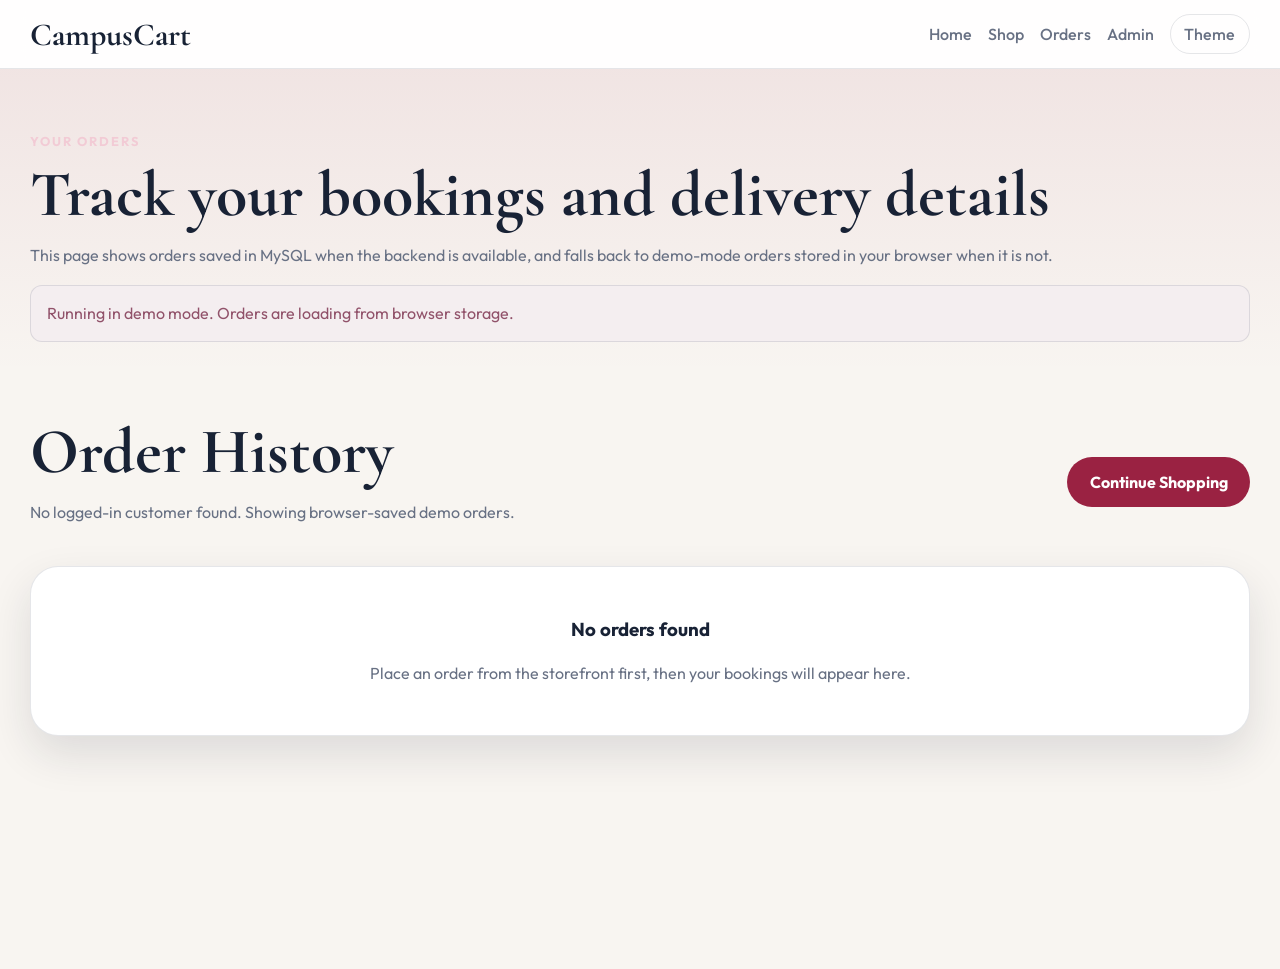
<file: orders.html>
<!DOCTYPE html>
<html lang="en">
<head>
  <meta charset="UTF-8">
  <meta name="viewport" content="width=device-width, initial-scale=1.0">
  <meta name="description" content="View your CampusCart order history.">
  <title>CampusCart | Your Orders</title>
  <link rel="preconnect" href="https://fonts.googleapis.com">
  <link rel="preconnect" href="https://fonts.gstatic.com" crossorigin>
  <link href="https://fonts.googleapis.com/css2?family=Cormorant+Garamond:wght@500;600;700&family=Outfit:wght@300;400;500;600;700&display=swap" rel="stylesheet">
  <link rel="stylesheet" href="style.css">
</head>
<body>
  <header class="site-header">
    <div class="container nav-shell">
      <a class="brand" href="index.html#home">CampusCart</a>
      <button class="nav-toggle" id="navToggle" aria-label="Open navigation" aria-expanded="false">
        <span></span>
        <span></span>
        <span></span>
      </button>
      <nav class="nav-links" id="navMenu">
        <a href="index.html#home">Home</a>
        <a href="index.html#products">Shop</a>
        <a href="orders.html">Orders</a>
        <a href="admin/index.php">Admin</a>
        <button class="theme-toggle" id="themeToggle" type="button">Theme</button>
      </nav>
    </div>
  </header>

  <main class="orders-page">
    <section class="orders-hero">
      <div class="container reveal">
        <p class="eyebrow">Your Orders</p>
        <h1>Track your bookings and delivery details</h1>
        <p class="orders-hero__text">
          This page shows orders saved in MySQL when the backend is available, and falls back to demo-mode orders
          stored in your browser when it is not.
        </p>
        <p class="database-note" id="ordersStatus">Checking order source...</p>
      </div>
    </section>

    <section class="section">
      <div class="container">
        <div class="orders-toolbar reveal">
          <div>
            <h2 class="orders-heading">Order History</h2>
            <p class="orders-subtext" id="ordersUserLabel">Loading customer profile...</p>
          </div>
          <a class="button button--primary" href="index.html#products">Continue Shopping</a>
        </div>

        <div class="orders-list" id="ordersList"></div>

        <div class="empty-state hidden" id="ordersEmpty">
          <h3>No orders found</h3>
          <p>Place an order from the storefront first, then your bookings will appear here.</p>
        </div>
      </div>
    </section>
  </main>

  <script src="orders.js"></script>
</body>
</html>
</file>
<file: style.css>
:root {
  --bg: #f8f5f1;
  --surface: #ffffff;
  --surface-soft: #f4eef0;
  --surface-dark: #243c68;
  --text: #182235;
  --text-soft: #687184;
  --line: rgba(24, 34, 53, 0.11);
  --primary: #9a2242;
  --primary-strong: #7e1734;
  --accent: #243c68;
  --shadow: 0 18px 44px rgba(28, 34, 47, 0.12);
  --radius-lg: 28px;
  --radius-md: 18px;
  --radius-sm: 12px;
  --transition: 220ms ease;
}

body.dark-theme {
  --bg: #121722;
  --surface: #1a2230;
  --surface-soft: #222d40;
  --surface-dark: #101826;
  --text: #f2f5fb;
  --text-soft: #acb7ca;
  --line: rgba(242, 245, 251, 0.11);
  --primary: #cf4569;
  --primary-strong: #e15e81;
  --accent: #6f91d9;
  --shadow: 0 22px 50px rgba(0, 0, 0, 0.34);
}

* {
  box-sizing: border-box;
}

html {
  scroll-behavior: smooth;
}

body {
  margin: 0;
  font-family: 'Outfit', sans-serif;
  color: var(--text);
  background: var(--bg);
  transition: background-color var(--transition), color var(--transition);
}

img {
  display: block;
  max-width: 100%;
}

a {
  color: inherit;
  text-decoration: none;
}

button,
input,
textarea,
select {
  font: inherit;
}

.hidden {
  display: none !important;
}

.container {
  width: min(1220px, calc(100% - 2rem));
  margin: 0 auto;
}

.site-header {
  position: sticky;
  top: 0;
  z-index: 1000;
  background: rgba(255, 255, 255, 0.9);
  backdrop-filter: blur(12px);
  border-bottom: 1px solid var(--line);
}

body.dark-theme .site-header {
  background: rgba(18, 23, 34, 0.92);
}

.nav-shell {
  display: flex;
  align-items: center;
  justify-content: space-between;
  gap: 1rem;
  padding: 0.9rem 0;
}

.brand {
  font-family: 'Cormorant Garamond', serif;
  font-size: 2rem;
  font-weight: 700;
  color: var(--text);
}

.nav-links {
  display: flex;
  align-items: center;
  gap: 1rem;
}

.nav-links a,
.theme-toggle {
  color: var(--text-soft);
  font-weight: 500;
}

.nav-links a:hover,
.nav-links a:focus-visible,
.theme-toggle:hover,
.theme-toggle:focus-visible {
  color: var(--primary);
}

.nav-icon-link {
  display: inline-flex;
  align-items: center;
  gap: 0.35rem;
}

.nav-contact {
  padding: 0.8rem 1.35rem;
  border-radius: 999px;
  background: var(--primary);
  color: #fff !important;
}

.badge {
  display: inline-flex;
  align-items: center;
  justify-content: center;
  min-width: 1.3rem;
  height: 1.3rem;
  padding: 0 0.3rem;
  border-radius: 999px;
  background: var(--primary);
  color: #fff;
  font-size: 0.72rem;
  font-weight: 700;
}

.theme-toggle,
.nav-toggle,
.button,
.search-button {
  border: 0;
  cursor: pointer;
  background: transparent;
}

.theme-toggle {
  padding: 0.55rem 0.85rem;
  border-radius: 999px;
  border: 1px solid var(--line);
}

.nav-toggle {
  display: none;
  flex-direction: column;
  gap: 0.28rem;
  padding: 0.45rem;
}

.nav-toggle span {
  width: 1.5rem;
  height: 2px;
  border-radius: 999px;
  background: var(--text);
}

.hero-fashion {
  position: relative;
  min-height: 76vh;
  display: flex;
  align-items: center;
  overflow: hidden;
  background-image: url('https://images.unsplash.com/photo-1483985988355-763728e1935b?auto=format&fit=crop&w=1600&q=80');
  background-size: cover;
  background-position: center;
}

.hero-overlay {
  position: absolute;
  inset: 0;
  background: linear-gradient(90deg, rgba(10, 12, 18, 0.55), rgba(10, 12, 18, 0.24));
}

.hero-fashion__content {
  position: relative;
  z-index: 2;
  max-width: 720px;
  padding: 5.5rem 0;
  color: #fff;
}

.hero-fashion h1,
.section-intro h2,
.catalog-topbar h2,
.compact-heading h2,
.form-card h2 {
  margin: 0;
  font-family: 'Cormorant Garamond', serif;
  line-height: 0.95;
}

.hero-fashion h1 {
  max-width: 11ch;
  font-size: clamp(4rem, 9vw, 6.5rem);
}

.hero-fashion p:not(.eyebrow) {
  max-width: 38rem;
  margin-top: 1.3rem;
  font-size: 1.05rem;
  line-height: 1.8;
}

.hero-shape {
  position: absolute;
  z-index: 1;
  background: rgba(154, 34, 66, 0.36);
  filter: blur(0.5px);
}

.hero-shape--left {
  left: 3.5rem;
  bottom: 4rem;
  width: 170px;
  height: 170px;
  border-radius: 48% 52% 61% 39% / 43% 43% 57% 57%;
}

.hero-shape--right {
  right: 4.5rem;
  bottom: 7rem;
  width: 145px;
  height: 145px;
  border-radius: 8px;
}

.eyebrow {
  margin: 0 0 1rem;
  color: #f2cbd5;
  font-size: 0.8rem;
  font-weight: 700;
  letter-spacing: 0.16em;
  text-transform: uppercase;
}

.section-intro .eyebrow,
.catalog-topbar .eyebrow,
.compact-heading .eyebrow,
.form-card .eyebrow,
.database-note,
.filter-panel h3,
.site-footer h4 {
  color: var(--text-soft);
}

.hero-actions {
  display: flex;
  flex-wrap: wrap;
  gap: 1rem;
  margin-top: 2rem;
}

.button {
  display: inline-flex;
  align-items: center;
  justify-content: center;
  padding: 0.95rem 1.4rem;
  border-radius: 999px;
  font-weight: 700;
  transition: transform var(--transition), background-color var(--transition), color var(--transition);
}

.button:hover,
.button:focus-visible,
.service-card:hover,
.product-card:hover,
.summary-card:hover,
.form-card:hover {
  transform: translateY(-2px);
}

.button--primary {
  background: var(--primary);
  color: #fff;
}

.button--primary:hover,
.button--primary:focus-visible {
  background: var(--primary-strong);
}

.button--ghost {
  background: rgba(255, 255, 255, 0.14);
  color: #fff;
  border: 1px solid rgba(255, 255, 255, 0.4);
}

.catalog-section .button--ghost,
.section .button--ghost,
.auth-showcase .button--ghost {
  background: var(--surface);
  color: var(--text);
  border: 1px solid var(--line);
}

.button--full {
  width: 100%;
}

.button--small {
  padding: 0.6rem 0.95rem;
}

.services-band {
  padding: 3rem 0 4rem;
  background: var(--surface-dark);
}

.section-intro {
  color: #fff;
  margin-bottom: 2rem;
}

.section-intro h2 {
  max-width: 12ch;
  font-size: clamp(2.4rem, 4vw, 4rem);
}

.services-grid {
  display: grid;
  grid-template-columns: repeat(3, minmax(0, 1fr));
  gap: 1.8rem;
}

.service-card,
.filter-panel,
.catalog-main,
.summary-card,
.cart-table,
.form-card,
.empty-state,
.toast {
  background: var(--surface);
  border: 1px solid var(--line);
  border-radius: var(--radius-lg);
  box-shadow: var(--shadow);
}

.service-card {
  overflow: hidden;
}

.service-card img {
  width: 100%;
  height: 340px;
  object-fit: cover;
}

.service-card h3 {
  margin: 0;
  padding: 1rem 1.15rem 1.2rem;
  color: #fff;
  font-weight: 600;
}

.catalog-section {
  padding: 4rem 0;
}

.catalog-layout,
.cart-layout,
.auth-grid,
.checkout-layout {
  display: grid;
  gap: 1.5rem;
}

.catalog-layout {
  grid-template-columns: 270px minmax(0, 1fr);
  align-items: start;
}

.filter-panel,
.catalog-main,
.summary-card,
.cart-table,
.form-card {
  padding: 1.4rem;
}

.filter-block + .filter-block {
  margin-top: 1.6rem;
  padding-top: 1.4rem;
  border-top: 1px solid var(--line);
}

.filter-heading-row,
.catalog-topbar,
.summary-row,
.cart-row,
.cart-row__actions,
.footer-grid,
.price-labels {
  display: flex;
}

.filter-heading-row,
.catalog-topbar,
.summary-row,
.cart-row {
  align-items: center;
  justify-content: space-between;
  gap: 1rem;
}

.filter-panel h3,
.catalog-topbar h2,
.summary-card h3,
.form-card h2,
.compact-heading h2 {
  font-size: clamp(1.8rem, 3vw, 2.8rem);
}

.range-pair {
  position: relative;
  margin-top: 1rem;
  display: grid;
  gap: 0.9rem;
}

input[type='range'] {
  width: 100%;
  accent-color: var(--primary);
}

.category-list {
  display: grid;
  gap: 0.7rem;
  margin-top: 1rem;
}

.category-chip {
  display: flex;
  align-items: center;
  gap: 0.55rem;
  color: var(--text-soft);
}

.catalog-topbar {
  margin-bottom: 1.2rem;
}

.sort-wrap {
  display: inline-flex;
  align-items: center;
  gap: 0.6rem;
  color: var(--text-soft);
}

.sort-wrap select,
.checkout-form input,
.checkout-form textarea,
.checkout-form select,
.qty-input {
  width: 100%;
  padding: 0.9rem 1rem;
  border: 1px solid var(--line);
  border-radius: var(--radius-sm);
  background: var(--surface-soft);
  color: var(--text);
}

.search-form {
  position: relative;
  margin-bottom: 1.5rem;
}

.search-form input {
  width: 100%;
  padding: 1rem 3.8rem 1rem 1rem;
  border: 1px solid var(--line);
  border-radius: var(--radius-sm);
  background: var(--surface-soft);
  color: var(--text);
}

.search-button {
  position: absolute;
  top: 50%;
  right: 0.9rem;
  transform: translateY(-50%);
  color: var(--text);
  font-weight: 600;
}

.product-grid {
  display: grid;
  grid-template-columns: repeat(3, minmax(0, 1fr));
  gap: 1.2rem;
}

.product-card {
  overflow: hidden;
  border: 1px solid var(--line);
  border-radius: 16px;
  background: var(--surface);
  box-shadow: 0 14px 34px rgba(22, 28, 40, 0.08);
}

.product-card__image {
  position: relative;
}

.product-card__image img {
  width: 100%;
  aspect-ratio: 0.88;
  object-fit: cover;
}

.product-card__wish {
  position: absolute;
  top: 0.8rem;
  right: 0.8rem;
  width: 2rem;
  height: 2rem;
  display: grid;
  place-items: center;
  border-radius: 999px;
  background: rgba(255, 255, 255, 0.84);
  color: var(--text);
  font-size: 0.95rem;
}

.product-card__body {
  padding: 1rem 0.1rem 0.1rem;
}

.product-card__body h3 {
  margin: 0 0 0.45rem;
  font-size: 1.65rem;
  font-family: 'Cormorant Garamond', serif;
}

.product-card__meta {
  display: flex;
  align-items: center;
  justify-content: space-between;
  gap: 1rem;
  margin-bottom: 0.8rem;
  color: var(--text-soft);
  font-size: 0.94rem;
}

.product-card__price {
  margin-bottom: 1rem;
  font-size: 1.1rem;
  font-weight: 800;
}

.product-card__actions {
  display: flex;
  align-items: center;
  justify-content: space-between;
  gap: 0.7rem;
}

.database-note {
  margin: 0;
  padding: 0.9rem 1rem;
  border-radius: var(--radius-sm);
  background: var(--surface-soft);
  border: 1px solid var(--line);
  line-height: 1.6;
}

.database-note--success {
  color: #16735e;
}

.database-note--warning {
  color: #91526a;
}

.section {
  padding: 3rem 0;
}

.section--soft {
  padding-bottom: 4rem;
}

.cart-layout,
.checkout-layout {
  grid-template-columns: 1.2fr 0.8fr;
  align-items: start;
}

.cart-items {
  display: grid;
  gap: 1rem;
}

.cart-row {
  padding: 1rem;
  border: 1px solid var(--line);
  border-radius: 16px;
  background: var(--surface-soft);
}

.cart-row__details {
  display: grid;
  gap: 0.3rem;
}

.cart-row__details h4,
.summary-card h3,
.site-footer h3 {
  margin: 0;
}

.cart-row__details p,
.empty-state p,
.site-footer p,
.site-footer li,
.feature-list li {
  color: var(--text-soft);
  line-height: 1.7;
}

.cart-row__actions {
  align-items: center;
  gap: 0.7rem;
}

.auth-grid {
  grid-template-columns: 1fr 1fr;
}

.checkout-form {
  display: grid;
  gap: 0.95rem;
}

.checkout-form label {
  display: grid;
  gap: 0.45rem;
  font-weight: 600;
}

.feature-list,
.site-footer ul {
  margin: 0;
  padding-left: 1.2rem;
}

.empty-state {
  text-align: center;
  padding: 2rem;
}

.toast {
  position: fixed;
  right: 1rem;
  bottom: 1rem;
  max-width: 320px;
  padding: 1rem 1.2rem;
  opacity: 0;
  pointer-events: none;
  transform: translateY(12px);
  transition: opacity var(--transition), transform var(--transition);
}

.toast.show {
  opacity: 1;
  transform: translateY(0);
}

.site-footer {
  padding: 1rem 0 3rem;
  border-top: 1px solid var(--line);
}

.footer-grid {
  justify-content: space-between;
  gap: 1.5rem;
  padding-top: 1.4rem;
}

.reveal {
  opacity: 0;
  transform: translateY(28px);
  transition: opacity 700ms ease, transform 700ms ease;
}

.reveal.visible {
  opacity: 1;
  transform: translateY(0);
}

@media (max-width: 1080px) {
  .services-grid,
  .product-grid,
  .catalog-layout,
  .cart-layout,
  .auth-grid,
  .checkout-layout {
    grid-template-columns: 1fr;
  }

  .filter-panel {
    order: -1;
  }
}

@media (max-width: 780px) {
  .nav-toggle {
    display: inline-flex;
  }

  .nav-links {
    position: absolute;
    top: calc(100% + 0.75rem);
    left: 1rem;
    right: 1rem;
    display: none;
    flex-direction: column;
    align-items: stretch;
    padding: 1rem;
    background: var(--surface);
    border: 1px solid var(--line);
    border-radius: 20px;
    box-shadow: var(--shadow);
  }

  .nav-links.open {
    display: flex;
  }

  .nav-shell {
    position: relative;
  }

  .hero-fashion {
    min-height: 68vh;
  }

  .hero-fashion h1 {
    font-size: clamp(3rem, 14vw, 4.8rem);
  }

  .hero-actions,
  .catalog-topbar,
  .cart-row,
  .cart-row__actions,
  .footer-grid,
  .services-grid {
    flex-direction: column;
  }

  .product-grid {
    grid-template-columns: 1fr;
  }
}

@media (prefers-reduced-motion: reduce) {
  html {
    scroll-behavior: auto;
  }

  *,
  *::before,
  *::after {
    animation: none !important;
    transition: none !important;
  }

  .reveal {
    opacity: 1;
    transform: none;
  }
}

.orders-page {
  min-height: 100vh;
}

.orders-hero {
  padding: 4rem 0 2rem;
  background: linear-gradient(180deg, rgba(154, 34, 66, 0.08), transparent);
}

.orders-hero h1,
.orders-heading {
  margin: 0;
  font-family: 'Cormorant Garamond', serif;
  font-size: clamp(2.6rem, 5vw, 4.4rem);
  line-height: 0.95;
}

.orders-hero__text,
.orders-subtext,
.order-card p,
.order-card li {
  color: var(--text-soft);
  line-height: 1.7;
}

.orders-toolbar {
  display: flex;
  align-items: center;
  justify-content: space-between;
  gap: 1rem;
  margin-bottom: 1.5rem;
}

.orders-list {
  display: grid;
  gap: 1.2rem;
}

.order-card {
  padding: 1.4rem;
  background: var(--surface);
  border: 1px solid var(--line);
  border-radius: var(--radius-lg);
  box-shadow: var(--shadow);
}

.order-card__head,
.order-card__grid {
  display: grid;
  gap: 1rem;
}

.order-card__head {
  grid-template-columns: 1fr auto;
  align-items: start;
  margin-bottom: 1rem;
}

.order-card__label {
  margin: 0 0 0.35rem;
  color: var(--primary);
  font-size: 0.84rem;
  font-weight: 700;
  letter-spacing: 0.08em;
  text-transform: uppercase;
}

.order-card h3 {
  margin: 0;
  font-family: 'Cormorant Garamond', serif;
  font-size: 2rem;
}

.order-card__grid {
  grid-template-columns: repeat(4, minmax(0, 1fr));
  margin-bottom: 1rem;
}

.order-card__grid strong,
.order-card__address strong,
.order-card__items strong {
  display: block;
  margin-bottom: 0.3rem;
}

.order-card__address,
.order-card__items {
  padding-top: 1rem;
  border-top: 1px solid var(--line);
}

.order-card__items ul {
  margin: 0.6rem 0 0;
  padding-left: 1.2rem;
}

.order-status {
  display: inline-flex;
  align-items: center;
  justify-content: center;
  padding: 0.55rem 0.9rem;
  border-radius: 999px;
  background: rgba(154, 34, 66, 0.1);
  color: var(--primary);
  font-weight: 700;
}

@media (max-width: 900px) {
  .orders-toolbar {
    flex-direction: column;
    align-items: stretch;
  }

  .order-card__head,
  .order-card__grid {
    grid-template-columns: 1fr;
  }
}
</file>
